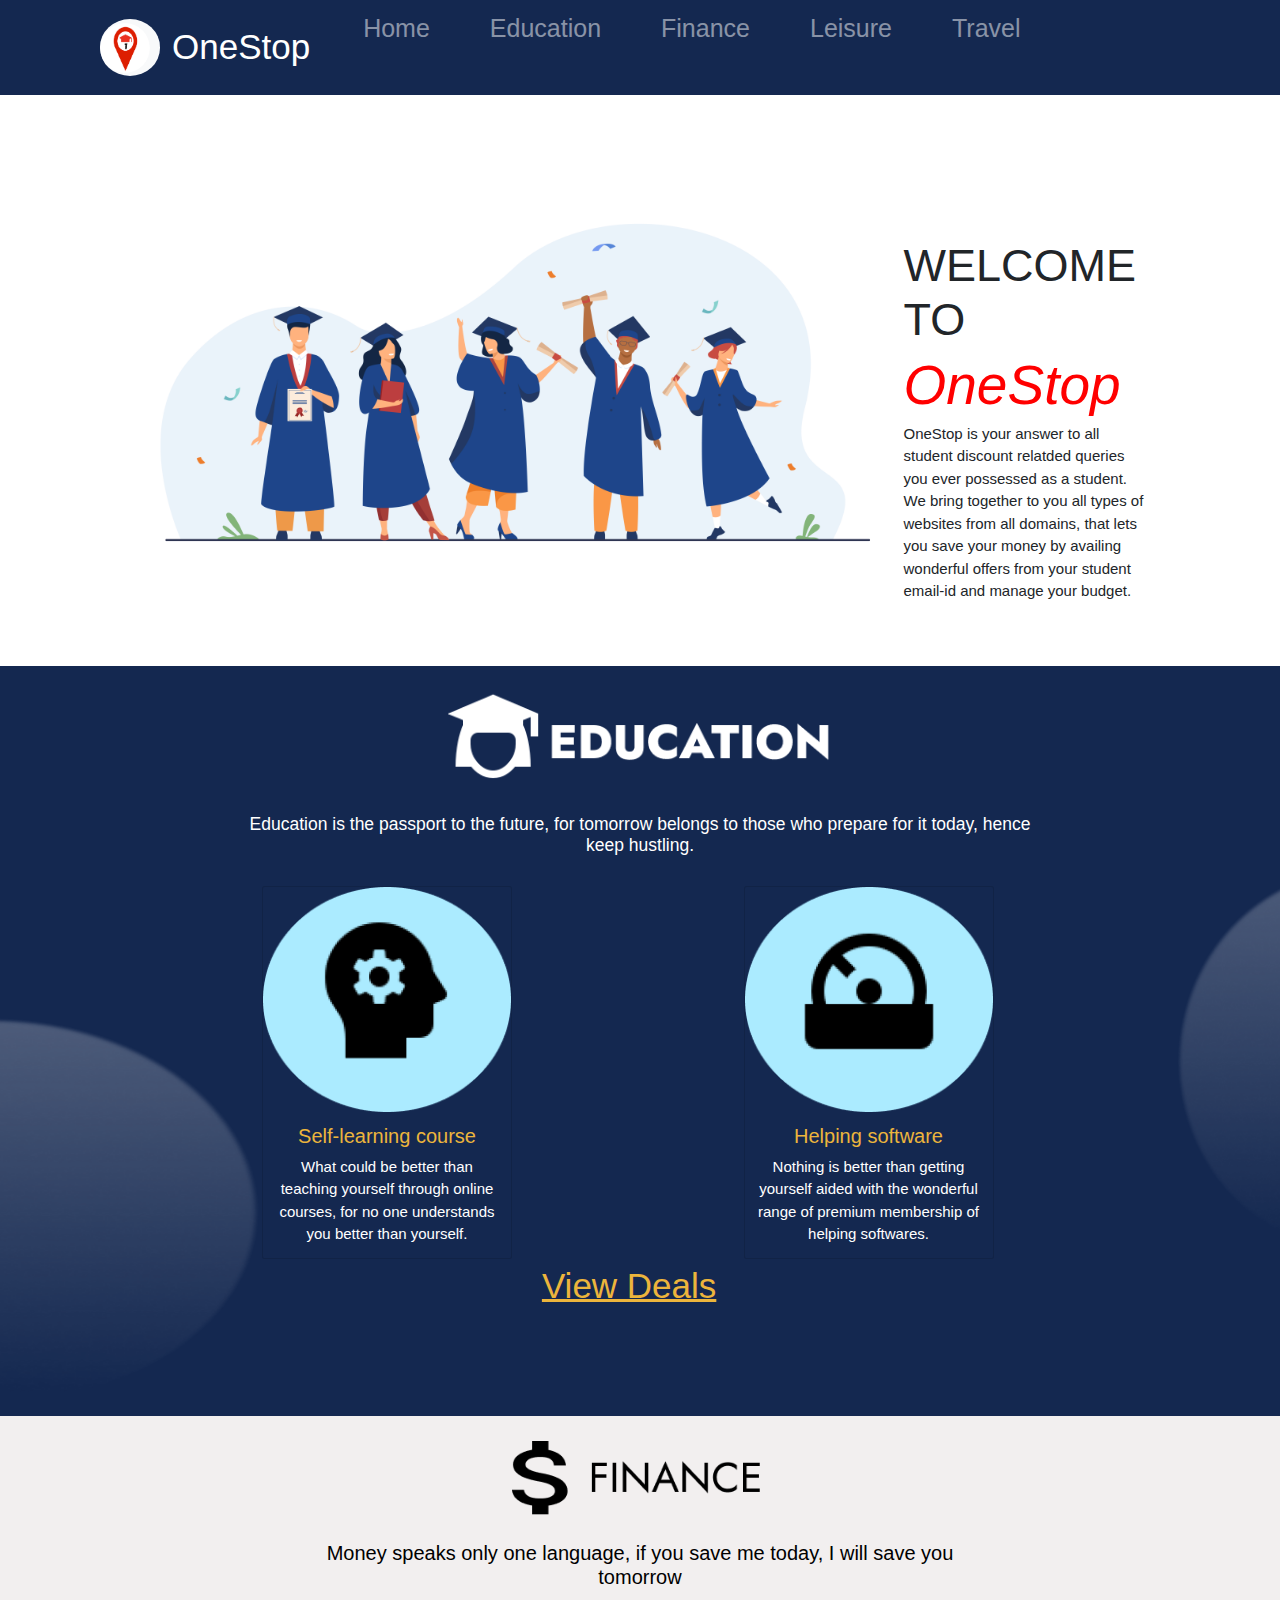
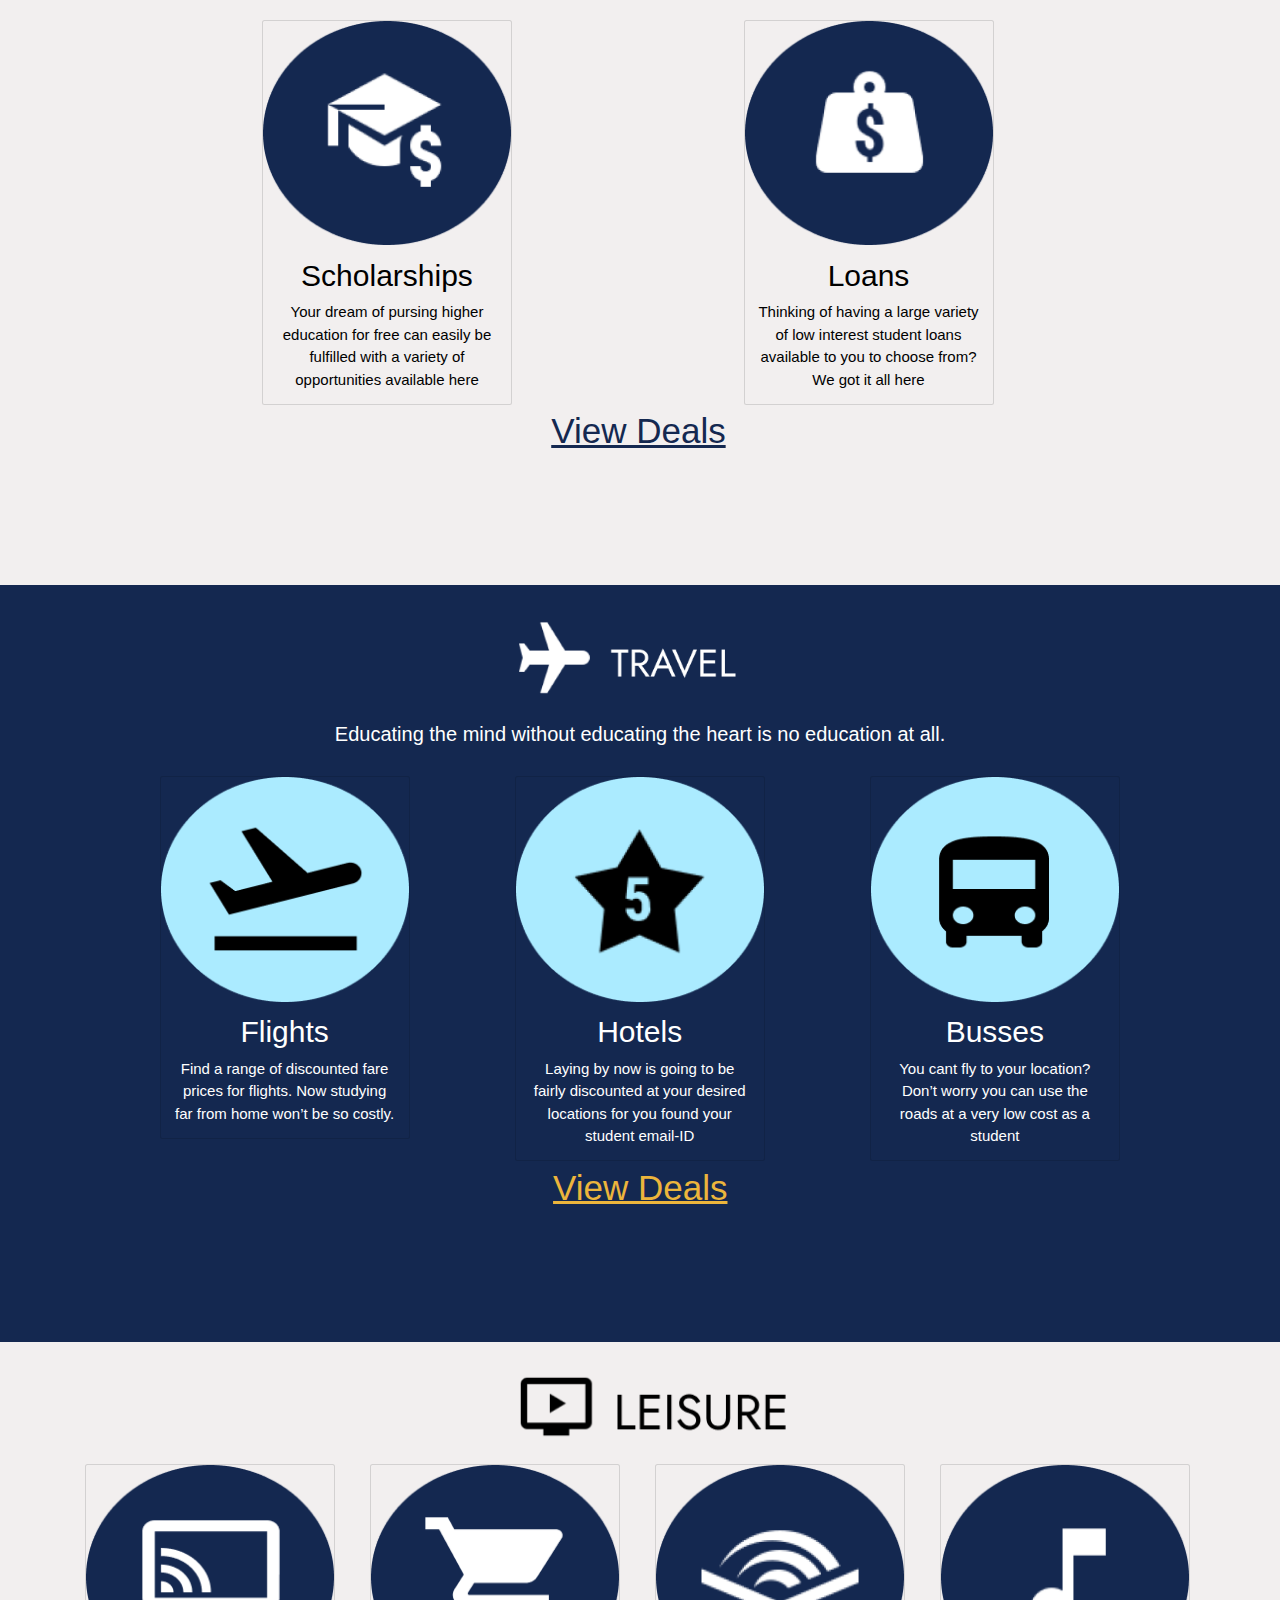
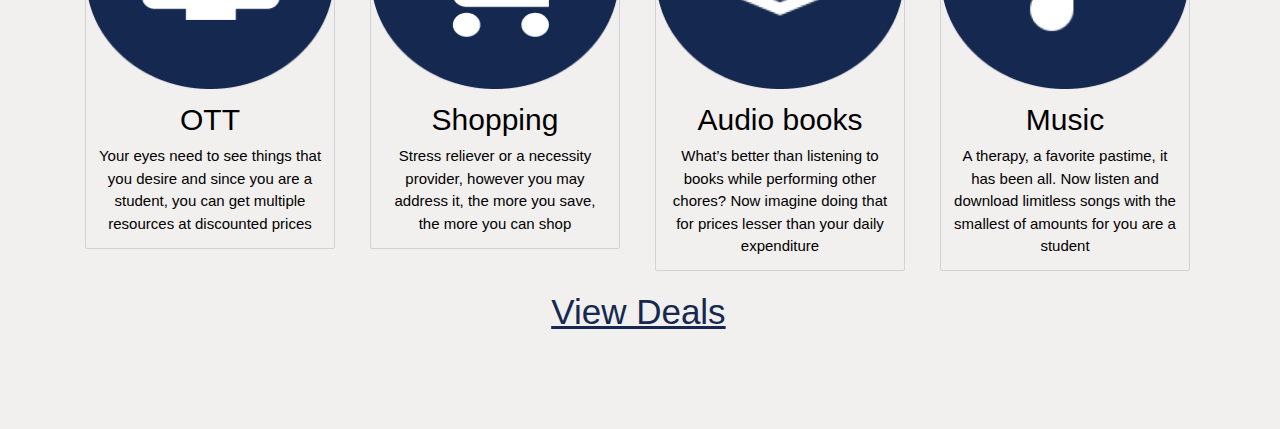
<file: index.html>
<!DOCTYPE html>
<html lang="en">
<head>
    <meta charset="UTF-8">
    <meta http-equiv="X-UA-Compatible" content="IE=edge">
    <meta name="viewport" content="width=device-width, initial-scale=1.0">
    <link rel="stylesheet" href="https://cdn.jsdelivr.net/npm/bootstrap@4.4.1/dist/css/bootstrap.min.css" integrity="sha384-Vkoo8x4CGsO3+Hhxv8T/Q5PaXtkKtu6ug5TOeNV6gBiFeWPGFN9MuhOf23Q9Ifjh" crossorigin="anonymous">
    <!--Linking css-->
    <link rel="stylesheet" href="style.css">
    <title>OneStop</title>
</head>
<body>
    <nav class="navbar navbar-expand-lg navbar-dark navbarclass">
        <nav class="navbar navbar-light bg-light navlogo1">
            <a class="navbar-brand" href="#">
              <img src="images/LOGO.png" class="navlogo">
            </a>
          </nav>
        <a class="navbar-brand text" href="#">OneStop</a>
        <button class="navbar-toggler" type="button" data-toggle="collapse" data-target="#navbarSupportedContent" aria-controls="navbarSupportedContent" aria-expanded="false" aria-label="Toggle navigation">
          <span class="navbar-toggler-icon"></span>
        </button>
      
        <div class="collapse navbar-collapse" id="navbarSupportedContent">
          <ul class="navbar-nav mr-auto">
            <li class="nav-item abc">
              <a class="nav-link" href="#">Home</a>
          </li>
            <li class="nav-item abc">
              <a class="nav-link" href="edu.html">Education</a>
            </li>
            <li class="nav-item abc">
                <a class="nav-link" href="finance.html">Finance</a>
            </li>
            <li class="nav-item abc">
                <a class="nav-link" href="lmain.html">Leisure</a>
            </li>
            <li class="nav-item abc">
                <a class="nav-link " href="#">Travel</a>
            </li>
            <li class="nav-items logintext">
                <a class="nav-link color-me" href="loginsignup.html">LogIn/Sign Up</a>
            </li>
          </ul>
        </div>
      </nav>
      <div class="firstpg container-fluid">
        <div class="row">
          <div class="col-md-9 imgdiv">
            <img src="images/homepagebg.jpg" class="bgimg">
          </div>
          <div class="col-md-3 container divtext">
            <h1 class="h1text">WELCOME TO</h1>
            <h1 class="appname"><em>OneStop</em></h1>
            <p class="text1">OneStop is your answer to all student discount relatded queries you ever possessed as a student. We bring together to you all types of websites from all domains, that lets you save your money by availing wonderful offers from your student email-id and manage your budget.</p>
          </div>
        </div>
        
      </div>
      <section class="sp">
        <div class="secondpg">
          <img src="images/EDU.png" class="heading1">
          <h3 class="text2">Education is the passport to the future, for tomorrow belongs to those who prepare for it today, hence keep hustling.</h3>
          <img src="images/Ellipse7.png" class="bgimg2">
          <img src="images/Ellipse6.png" class="bgimg3">
          <div class="container boxtest">

            <div class="row">
              <div class="col-lg-6 abc1">
                <div class="card test" style="width: 25rem;">
                  <img src="images/img1.png" class="img1">
                  <div class="card-body">
                    <h5 class="card-title test2">Self-learning course</h5>
                    <p class="card-text test3">What could be better than teaching yourself through online courses, for no one understands you better than yourself.</p>
                  </div>
                </div>
              </div>
      
              <div class="col-lg-6 abc2">
                <div class="card test" style="width: 25rem;">
                  <img src="images/img2.png" class="img2">
                  <div class="card-body">
                    <h5 class="card-title test2">Helping software</h5>
                    <p class="card-text test3">Nothing is better than getting yourself aided with the wonderful range of premium membership of helping softwares.</p>
                  </div>
                </div>
              </div>
            </div>
            <a href="edu.html" class="edulink"><u>View Deals</u></a>
          </div>
        </div>
      </section>
      <section class="thirdp">
        <div class="thirdpage">
          <img src="images/financee (1).png" class="heading2">
          <h3 class="textp3">Money speaks only one language, if you save me today, I will save you tomorrow</h3>
          <div class="container boxtest">
            <!-- <img src="i1.png" class="i1">
            <img src="i2.png" class="i2">
            <img src="i3.png" class="i3"> -->
            <div class="row">
              <div class="col-lg-6 abc3">
                <div class="card test3q" style="width: 25rem;">
                  <img src="images/scholar.png">
                  <div class="card-body">
                    <h5 class="card-title test3a">Scholarships</h5>
                    <p class="card-text test3b">Your dream of pursing higher education for free can easily be fulfilled with a variety of opportunities available here</p>
                  </div>
                </div>
              </div>
      
              <div class="col-lg-6 abc4">
                <div class="card test3q" style="width: 25rem;">
                  <img src="images/loan.png">
                  <div class="card-body">
                    <h5 class="card-title test3a">Loans</h5>
                    <p class="card-text test3b">Thinking of having a large variety of low interest student loans available to you to choose from? We got it all here</p>
                  </div>
                </div>
              </div>
            </div>
            <a href="finance.html" class="finlink"><u>View Deals</u></a>
          </div>
        </div>
      </section>
      <section class="fourthp"></section>
      <div class="fourthpage">
        <img src="images/travel icon.png" class="heading2">
        <h3 class="textp4">Educating the mind without educating the heart is no education at all.</h3>
        <div class="container boxtest4">
          <!-- <img src="i1.png" class="i1">
          <img src="i2.png" class="i2">
          <img src="i3.png" class="i3"> -->
          <div class="row">
            <div class="col-lg-4 abc5">
              <div class="card test4q" style="width: 25rem;">
                <img src="images/aero.png">
                <div class="card-body">
                  <h5 class="card-title test4a">Flights</h5>
                  <p class="card-text test4b">Find a range of discounted fare prices for flights. Now studying far from home won’t be so costly.</p>
                </div>
              </div>
            </div>
            <div class="col-lg-4 abc6">
              <div class="card test4q" style="width: 25rem;">
                <img src="images/hotel icon.png">
                <div class="card-body">
                  <h5 class="card-title test4a">Hotels</h5>
                  <p class="card-text test4b">Laying by now is going to be fairly discounted at your desired locations for you found your student email-ID</p>
                </div>
              </div>
            </div>
            <div class="col-lg-4 abc6">
              <div class="card test4q" style="width: 25rem;">
                <img src="images/buss.png">
                <div class="card-body">
                  <h5 class="card-title test4a">Busses</h5>
                  <p class="card-text test4b">You cant fly to your location? Don’t worry you can use the roads at a very low cost as a student</p>
                </div>
              </div>
            </div>
          </div>
          <a href="" class="travlink"><u>View Deals</u></a>
        </div>
      </div>
    </section>
    <section class="fifthp">
      <div class="fifthpage">
        <img src="images/leisure icon.png" class="heading5">
        <h3 class="textp3"></h3>
        <div class="container boxtest5">
          <!-- <img src="i1.png" class="i1">
          <img src="i2.png" class="i2">
          <img src="i3.png" class="i3"> -->
          <div class="row">
            <div class="col-lg-3 col-md-6 abc8">
              <div class="card test3q" style="width: 25rem;">
                <img src="images/l1.png">
                <div class="card-body">
                  <h5 class="card-title test3a">OTT</h5>
                  <p class="card-text test3b">Your eyes need to see things that you desire and since you are a student, you can get multiple resources at discounted prices</p>
                </div>
              </div>
            </div>
    
            <div class="col-lg-3 col-md-6 abc8">
              <div class="card test3q" style="width: 25rem;">
                <img src="images/l2.png">
                <div class="card-body">
                  <h5 class="card-title test3a">Shopping</h5>
                  <p class="card-text test3b">Stress reliever or a necessity provider, however you may address it, the more you save, the more you can shop</p>
                </div>
              </div>
            </div>
            <div class="col-lg-3 col-md-6 abc8">
              <div class="card test3q" style="width: 25rem;">
                <img src="images/l3.png">
                <div class="card-body">
                  <h5 class="card-title test3a">Audio books</h5>
                  <p class="card-text test3b">What’s better than listening to books while performing other chores?  Now imagine doing that for prices lesser than your daily expenditure</p>
                </div>
              </div>
            </div>
            <div class="col-lg-3 col-md-6 abc8">
              <div class="card test3q" style="width: 25rem;">
                <img src="images/l4.png">
                <div class="card-body">
                  <h5 class="card-title test3a">Music</h5>
                  <p class="card-text test3b">A therapy, a favorite pastime, it has been all. Now listen and download limitless songs with the smallest of amounts for you are a student</p>
                </div>
              </div>
            </div>
          </div>
          <br>
          <a href="lmain.html" class="entlink"><u>View Deals</u></a>
          <br><br><br><br><br><br><br>
          
        </div>
      </div>
    </section>  
</body>
</html>
</file>
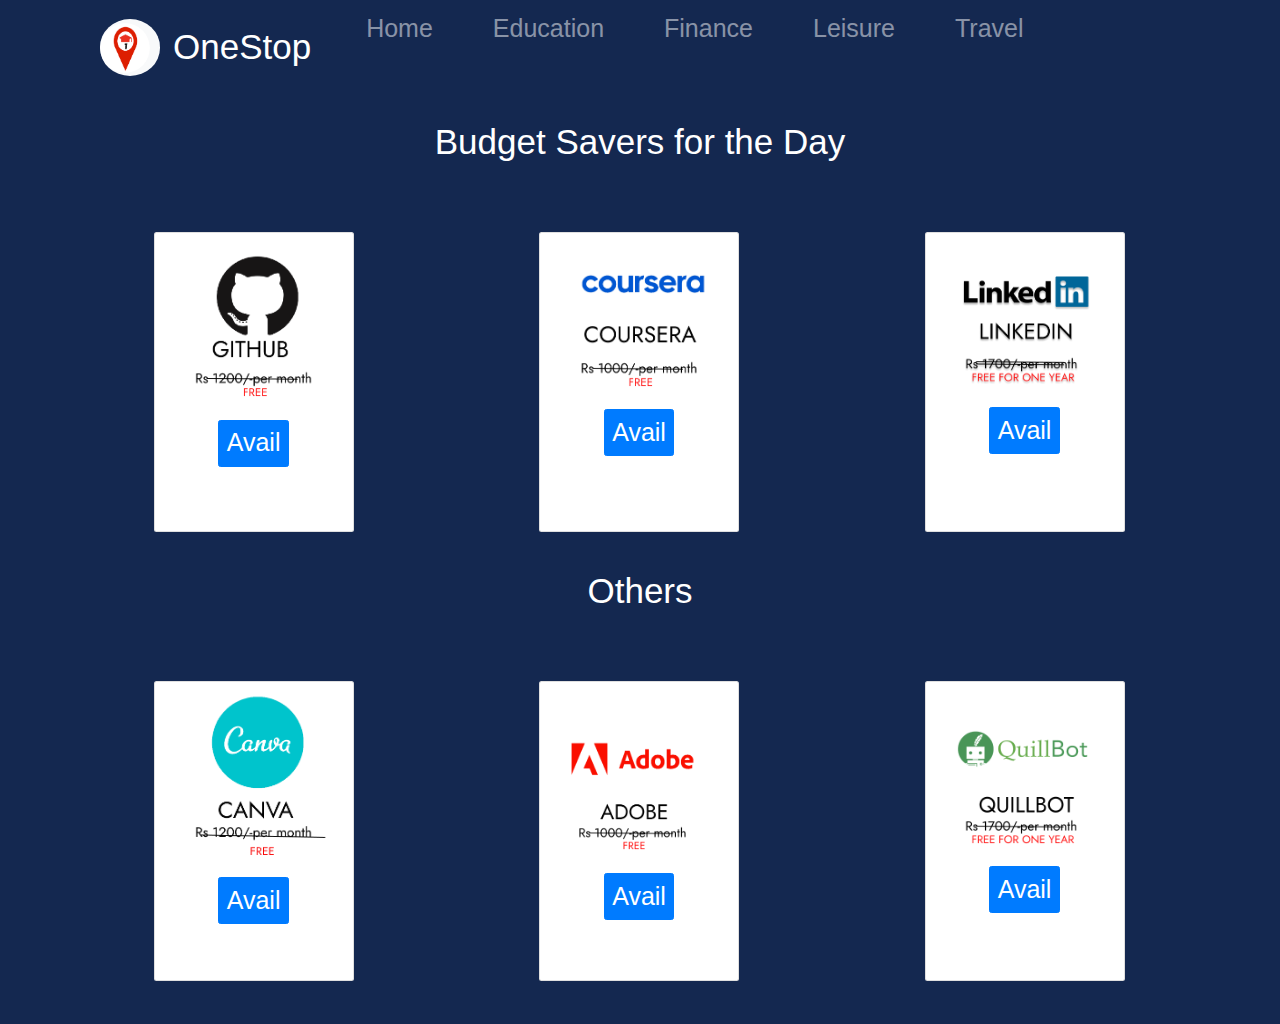
<file: edu.html>
<!DOCTYPE html>
<html lang="en">
<head>
    <meta charset="UTF-8">
    <meta http-equiv="X-UA-Compatible" content="IE=edge">
    <meta name="viewport" content="width=device-width, initial-scale=1.0">
    <title>OneStop</title>
    <link rel="stylesheet" href="https://cdn.jsdelivr.net/npm/bootstrap@4.4.1/dist/css/bootstrap.min.css" integrity="sha384-Vkoo8x4CGsO3+Hhxv8T/Q5PaXtkKtu6ug5TOeNV6gBiFeWPGFN9MuhOf23Q9Ifjh" crossorigin="anonymous">
    <!--Linking css-->
    <link rel="stylesheet" href="style2.css">
</head>
<body>
    <nav class="navbar navbar-expand-lg navbar-dark navbarclass">
        <nav class="navbar navbar-light bg-light navlogo1">
            <a class="navbar-brand" href="#">
              <img src="images/LOGO.png" class="navlogo">
            </a>
          </nav>
        <a class="navbar-brand text" href="#">OneStop</a>
        <button class="navbar-toggler" type="button" data-toggle="collapse" data-target="#navbarSupportedContent" aria-controls="navbarSupportedContent" aria-expanded="false" aria-label="Toggle navigation">
          <span class="navbar-toggler-icon"></span>
        </button>
      
        <div class="collapse navbar-collapse" id="navbarSupportedContent">
          <ul class="navbar-nav mr-auto">
            <li class="nav-item abc">
                <a class="nav-link" href="index.html">Home</a>
              </li>
            <li class="nav-item abc">
              <a class="nav-link" href="edu.html">Education</a>
            </li>
            <li class="nav-item abc">
                <a class="nav-link" href="finance.html">Finance</a>
            </li>
            <li class="nav-item abc">
                <a class="nav-link" href="lmain.html">Leisure</a>
            </li>
            <li class="nav-item abc">
                <a class="nav-link " href="#">Travel</a>
            </li>
            <li class="nav-items logintext">
                <a class="nav-link color-me" href="loginsignup.html">LogIn/Sign Up</a>
            </li>
          </ul>
        </div>
      </nav>
      <div class="edupg">
        <h1 class="texth1">Budget Savers for the Day</h1>
        <div class="row xyz">
            <div class="col-lg-4">
                <div class="card" style="width: 20rem;height: 30rem;">
                    <img class="card-img-top ab" src="images/github.png" alt="Card image cap">
                    <div class="card-body">
                        <a href="https://education.github.com/pack" class="btn btn-primary btncl">Avail</a>
                    </div>
                  </div>
            </div>
            <div class="col-lg-4">
                <div class="card" style="width: 20rem;height: 30rem;">
                    <img class="card-img-top ab" src="images/COURSERA.png" alt="Card image cap">
                    <div class="card-body">
                        <a href="https://www.coursera.org/campus/basic/" class="btn btn-primary btncl">Avail</a>
                    </div>
                  </div>
            </div>
            <div class="col-lg-4">
                <div class="card" style="width: 20rem;height: 30rem;">
                    <img class="card-img-top ab c" src="images/LINKEDIN ICON.png" alt="Card image cap">
                    <div class="card-body">
                        <a href="https://www.linkedin.com/learning/" class="btn btn-primary btncl">Avail</a>
                    </div>
                  </div>
            </div>
        </div>
        <h1 class="texth1">Others</h1>
        <div class="row xyz">
            <div class="col-lg-4">
                <div class="card" style="width: 20rem;height: 30rem;">
                    <img class="card-img-top ab" src="images/CANVA.png" alt="Card image cap">
                    <div class="card-body">
                        <a href="https://www.canva.com/pro/" class="btn btn-primary btncl">Avail</a>
                    </div>
                  </div>
            </div>
            <div class="col-lg-4">
                <div class="card" style="width: 20rem;height: 30rem;">
                    <img class="card-img-top ab c" src="images/ADOBER.png" alt="Card image cap">
                    <div class="card-body">
                        <a href="https://www.adobe.com/in/creativecloud/buy/students.html" class="btn btn-primary btncl">Avail</a>
                    </div>
                  </div>
            </div>
            <div class="col-lg-4">
                <div class="card" style="width: 20rem;height: 30rem;">
                    <img class="card-img-top ab c d" src="images/QUILLBOT.png" alt="Card image cap">
                    <div class="card-body">
                        <a href="https://quillbot.com/premium" class="btn btn-primary btncl">Avail</a>
                    </div>
                  </div>
            </div>
        </div>
        <br>
        <br>
      </div>
</body>
</html>
</file>
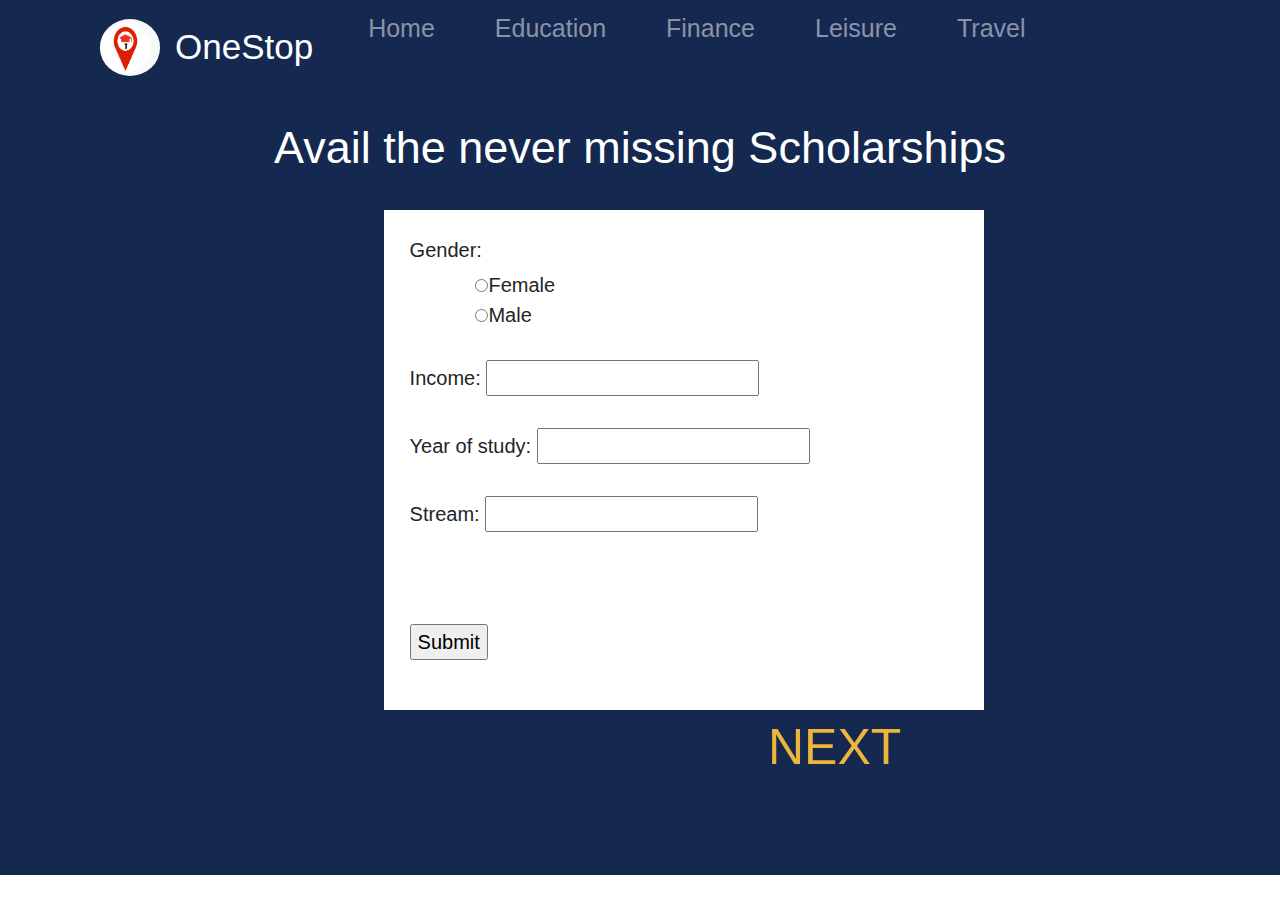
<file: finance.html>
<!DOCTYPE html>
<html lang="en">
<head>
    <meta charset="UTF-8">
    <meta http-equiv="X-UA-Compatible" content="IE=edge">
    <meta name="viewport" content="width=device-width, initial-scale=1.0">
    <link rel="stylesheet" href="https://cdn.jsdelivr.net/npm/bootstrap@4.4.1/dist/css/bootstrap.min.css" integrity="sha384-Vkoo8x4CGsO3+Hhxv8T/Q5PaXtkKtu6ug5TOeNV6gBiFeWPGFN9MuhOf23Q9Ifjh" crossorigin="anonymous">
    <!--Linking css-->
    <link rel="stylesheet" href="style3.css">
    <title>Document</title>
</head>
<body>
    <nav class="navbar navbar-expand-lg navbar-dark navbarclass">
        <nav class="navbar navbar-light bg-light navlogo1">
            <a class="navbar-brand" href="#">
              <img src="images/LOGO.png" class="navlogo">
            </a>
          </nav>
        <a class="navbar-brand text" href="#">OneStop</a>
        <button class="navbar-toggler" type="button" data-toggle="collapse" data-target="#navbarSupportedContent" aria-controls="navbarSupportedContent" aria-expanded="false" aria-label="Toggle navigation">
          <span class="navbar-toggler-icon"></span>
        </button>
      
        <div class="collapse navbar-collapse" id="navbarSupportedContent">
          <ul class="navbar-nav mr-auto">
            <li class="nav-item abc">
                <a class="nav-link" href="index.html">Home</a>
              </li>
            <li class="nav-item abc">
              <a class="nav-link" href="edu.html">Education</a>
            </li>
            <li class="nav-item abc">
                <a class="nav-link" href="finance.html">Finance</a>
            </li>
            <li class="nav-item abc">
                <a class="nav-link" href="lmain.html">Leisure</a>
            </li>
            <li class="nav-item abc">
                <a class="nav-link " href="#">Travel</a>
            </li>
            <li class="nav-items logintext">
                <a class="nav-link color-me" href="loginsignup.html">LogIn/Sign Up</a>
            </li>
          </ul>
        </div>
      </nav>
      <div class="pg">
        <h1 class="texta">Avail the never missing Scholarships</h1>
        <br>
        <br>
        <div class="whitebox">
            <form method="get"  style="background-color:white;height:500px;width:600px;margin-left: 30%;padding: 2%;font-size:2rem; ">
                <label>Gender:</label><br>
                <input type="radio" name="read" value="female" class="f1">Female<br>
                <input type="radio" name="read" value="male" class="f1">Male<br><br>
                <label>Income:</label>
                <input type="inbox" name="income"><br><br>
                <label >Year of study:</label>
                <input type="inbox" name="year"><br><br>
                <label >Stream:</label>
                <input type="inbox" name="stream"><br><br>
                <br><br>
                <input type="submit">
            </form>
            <a href="finance2.html" class="next">NEXT</a>
            <br><br><br><br><br><br><br>

        </div>
        
      </div>
      
</body>
</html>
</file>
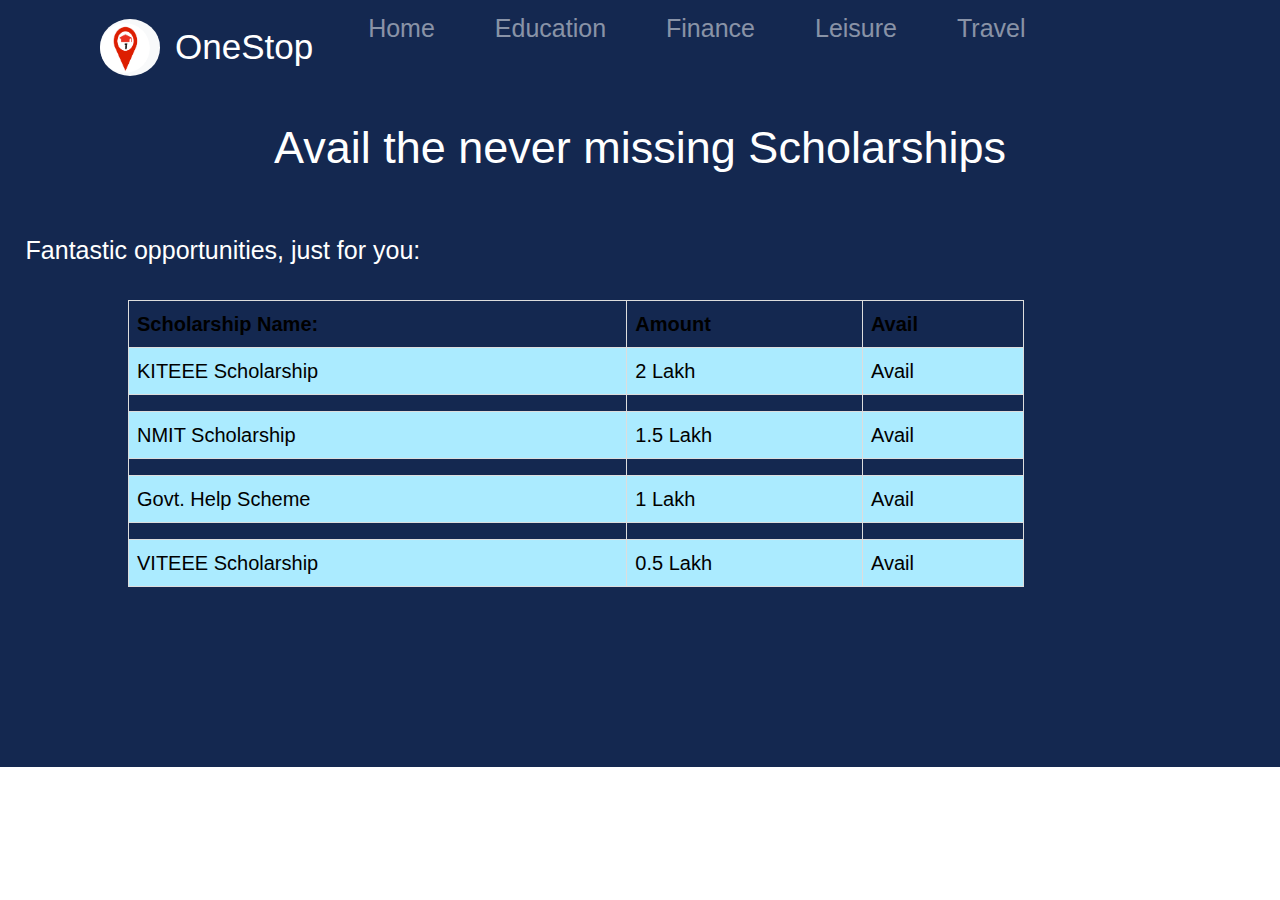
<file: finance2.html>
<!DOCTYPE html>
<html lang="en">
<head>
    <meta charset="UTF-8">
    <meta http-equiv="X-UA-Compatible" content="IE=edge">
    <meta name="viewport" content="width=device-width, initial-scale=1.0">
    <title>OneStop</title>
    <link rel="stylesheet" href="https://cdn.jsdelivr.net/npm/bootstrap@4.4.1/dist/css/bootstrap.min.css" integrity="sha384-Vkoo8x4CGsO3+Hhxv8T/Q5PaXtkKtu6ug5TOeNV6gBiFeWPGFN9MuhOf23Q9Ifjh" crossorigin="anonymous">
    <!--Linking css-->
    <link rel="stylesheet" href="style4.css">
</head>
<body>
    <nav class="navbar navbar-expand-lg navbar-dark navbarclass">
        <nav class="navbar navbar-light bg-light navlogo1">
            <a class="navbar-brand" href="#">
              <img src="images/LOGO.png" class="navlogo">
            </a>
          </nav>
        <a class="navbar-brand text" href="#">OneStop</a>
        <button class="navbar-toggler" type="button" data-toggle="collapse" data-target="#navbarSupportedContent" aria-controls="navbarSupportedContent" aria-expanded="false" aria-label="Toggle navigation">
          <span class="navbar-toggler-icon"></span>
        </button>
      
        <div class="collapse navbar-collapse" id="navbarSupportedContent">
          <ul class="navbar-nav mr-auto">
            <li class="nav-item abc">
                <a class="nav-link" href="index.html">Home</a>
              </li>
            <li class="nav-item abc">
              <a class="nav-link" href="edu.html">Education</a>
            </li>
            <li class="nav-item abc">
                <a class="nav-link" href="finance.html">Finance</a>
            </li>
            <li class="nav-item abc">
                <a class="nav-link" href="lmain.html">Leisure</a>
            </li>
            <li class="nav-item abc">
                <a class="nav-link " href="#">Travel</a>
            </li>
            <li class="nav-items logintext">
                <a class="nav-link color-me" href="loginsignup.html">LogIn/Sign Up</a>
            </li>
          </ul>
        </div>
      </nav>
      <div class="pg">
        <h1 class="texta">Avail the never missing Scholarships</h1>
        <br>
        <br>
        <h1 class="textb">Fantastic opportunities, just for you:</h1>
        <br>
        <br>
        <div class="bar">
            <table>
                <tr>
                  <th>Scholarship Name:</th>
                  <th>Amount</th>
                  <th>Avail</th>
                </tr>
                <tr>
                  <td>KITEEE Scholarship</td>
                  <td>2 Lakh</td>
                  <td>Avail</td>
                </tr>
                <tr>
                    <td></td>
                  <td></td>
                  <td></td>
                </tr>
                <tr>
                    <td>NMIT Scholarship</td>
                    <td>1.5 Lakh</td>
                    <td>Avail</td>
                </tr>
                <tr>
                    <td></td>
                  <td></td>
                  <td></td>
                </tr>
                <tr>
                    <td>Govt. Help Scheme</td>
                    <td>1 Lakh</td>
                    <td>Avail</td>
                </tr>
                <tr>
                    <td></td>
                  <td></td>
                  <td></td>
                </tr>
                <tr>
                    <td>VITEEE Scholarship</td>
                    <td>0.5 Lakh</td>
                    <td>Avail</td>
                </tr>
              </table>
        </div>
        <br>
        <br><br><br>
        <br><br><br>
        <br><br>
        <br>
        <br><br>
      </div>
</body>
</html>
</file>
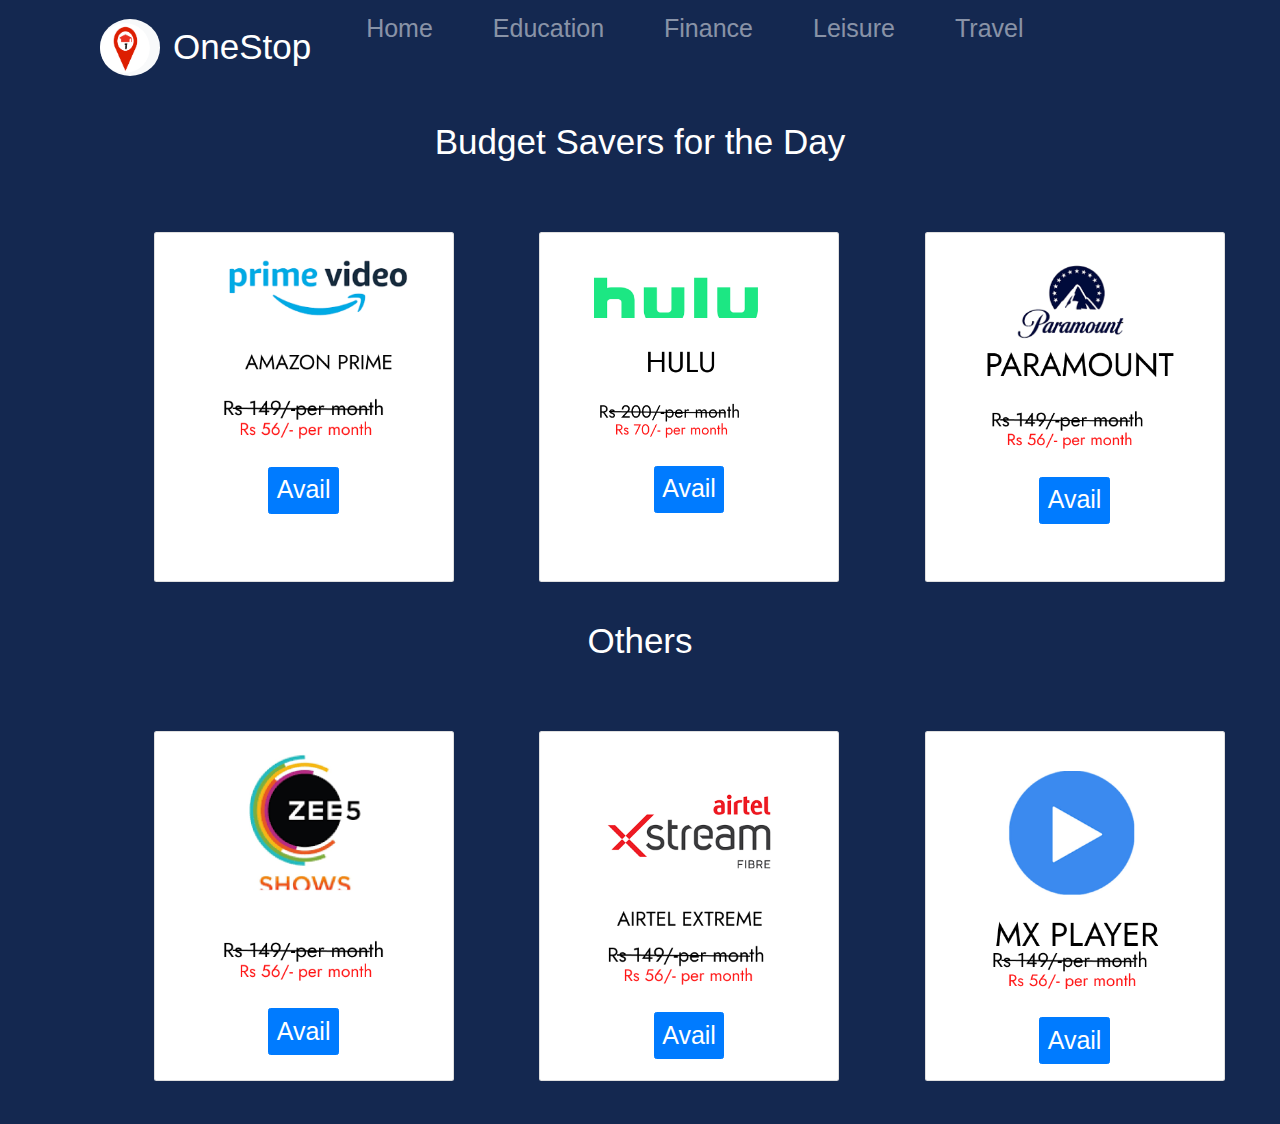
<file: l1.html>
<!DOCTYPE html>
<html lang="en">
<head>
    <meta charset="UTF-8">
    <meta http-equiv="X-UA-Compatible" content="IE=edge">
    <meta name="viewport" content="width=device-width, initial-scale=1.0">
    <title>OneStop</title>
    <link rel="stylesheet" href="https://cdn.jsdelivr.net/npm/bootstrap@4.4.1/dist/css/bootstrap.min.css" integrity="sha384-Vkoo8x4CGsO3+Hhxv8T/Q5PaXtkKtu6ug5TOeNV6gBiFeWPGFN9MuhOf23Q9Ifjh" crossorigin="anonymous">
    <!--Linking css-->
    <link rel="stylesheet" href="style5.css">
</head>
<body>
    <nav class="navbar navbar-expand-lg navbar-dark navbarclass">
        <nav class="navbar navbar-light bg-light navlogo1">
            <a class="navbar-brand" href="#">
              <img src="images/LOGO.png" class="navlogo">
            </a>
          </nav>
        <a class="navbar-brand text" href="#">OneStop</a>
        <button class="navbar-toggler" type="button" data-toggle="collapse" data-target="#navbarSupportedContent" aria-controls="navbarSupportedContent" aria-expanded="false" aria-label="Toggle navigation">
          <span class="navbar-toggler-icon"></span>
        </button>
      
        <div class="collapse navbar-collapse" id="navbarSupportedContent">
          <ul class="navbar-nav mr-auto">
            <li class="nav-item abc">
                <a class="nav-link" href="index.html">Home</a>
              </li>
            <li class="nav-item abc">
              <a class="nav-link" href="edu.html">Education</a>
            </li>
            <li class="nav-item abc">
                <a class="nav-link" href="finance.html">Finance</a>
            </li>
            <li class="nav-item abc">
                <a class="nav-link" href="lmain.html">Leisure</a>
            </li>
            <li class="nav-item abc">
                <a class="nav-link " href="#">Travel</a>
            </li>
            <li class="nav-items logintext">
                <a class="nav-link color-me" href="loginsignup.html">LogIn/Sign Up</a>
            </li>
          </ul>
        </div>
      </nav>
      <div class="edupg">
        <h1 class="texth1">Budget Savers for the Day</h1>
        <div class="row xyz">
            <div class="col-lg-4">
                <div class="card" style="width: 30rem;height: 35rem;">
                    <img class="card-img-top ab" src="images/PRIME VIDEO.png" alt="Card image cap">
                    <div class="card-body">
                        <a href="https://www.amazon.com/Amazon-Student/b?ie=UTF8&node=668781011" class="btn btn-primary btncl">Avail</a>
                    </div>
                  </div>
            </div>
            <div class="col-lg-4">
                <div class="card" style="width: 30rem;height: 35rem;">
                    <img class="card-img-top ab" src="images/HULU.png" alt="Card image cap" style="padding-top:15%;">
                    <div class="card-body">
                        <a href="https://help.hulu.com/s/article/student-discount" class="btn btn-primary btncl">Avail</a>
                    </div>
                  </div>
            </div>
            <div class="col-lg-4">
                <div class="card" style="width: 30rem;height: 35rem;">
                    <img class="card-img-top ab c" src="images/PARAMOUNT.png" alt="Card image cap" style="padding-top:10%;">
                    <div class="card-body">
                        <a href="https://help.paramountplus.com/s/article/PD-What-s-the-student-discount-for-paramount" class="btn btn-primary btncl">Avail</a>
                    </div>
                  </div>
            </div>
        </div>
        <h1 class="texth1">Others</h1>
        <div class="row xyz">
            <div class="col-lg-4">
                <div class="card" style="width: 30rem;height: 35rem;">
                    <img class="card-img-top ab" src="images/ZEE5.png" alt="Card image cap">
                    <div class="card-body">
                        <a href="https://www.zee5.com/student" class="btn btn-primary btncl">Avail</a>
                    </div>
                  </div>
            </div>
            <div class="col-lg-4">
                <div class="card" style="width: 30rem;height: 35rem;">
                    <img class="card-img-top ab c" src="images/AIRTEL EXTREME.png" alt="Card image cap" style="padding-top:15%;">
                    <div class="card-body">
                        <a href="https://www.airtelxstream.in/" class="btn btn-primary btncl">Avail</a>
                    </div>
                  </div>
            </div>
            <div class="col-lg-4">
                <div class="card" style="width: 30rem;height: 35rem;">
                    <img class="card-img-top ab c d" src="images/MX PLAYER.png" alt="Card image cap" style="padding-top:13%;">
                    <div class="card-body">
                        <a href="https://www.grabon.in/mxplayer-coupons/" class="btn btn-primary btncl">Avail</a>
                    </div>
                  </div>
            </div>
        </div>
        <br>
        <br>
      </div>
</body>
</html>
</file>
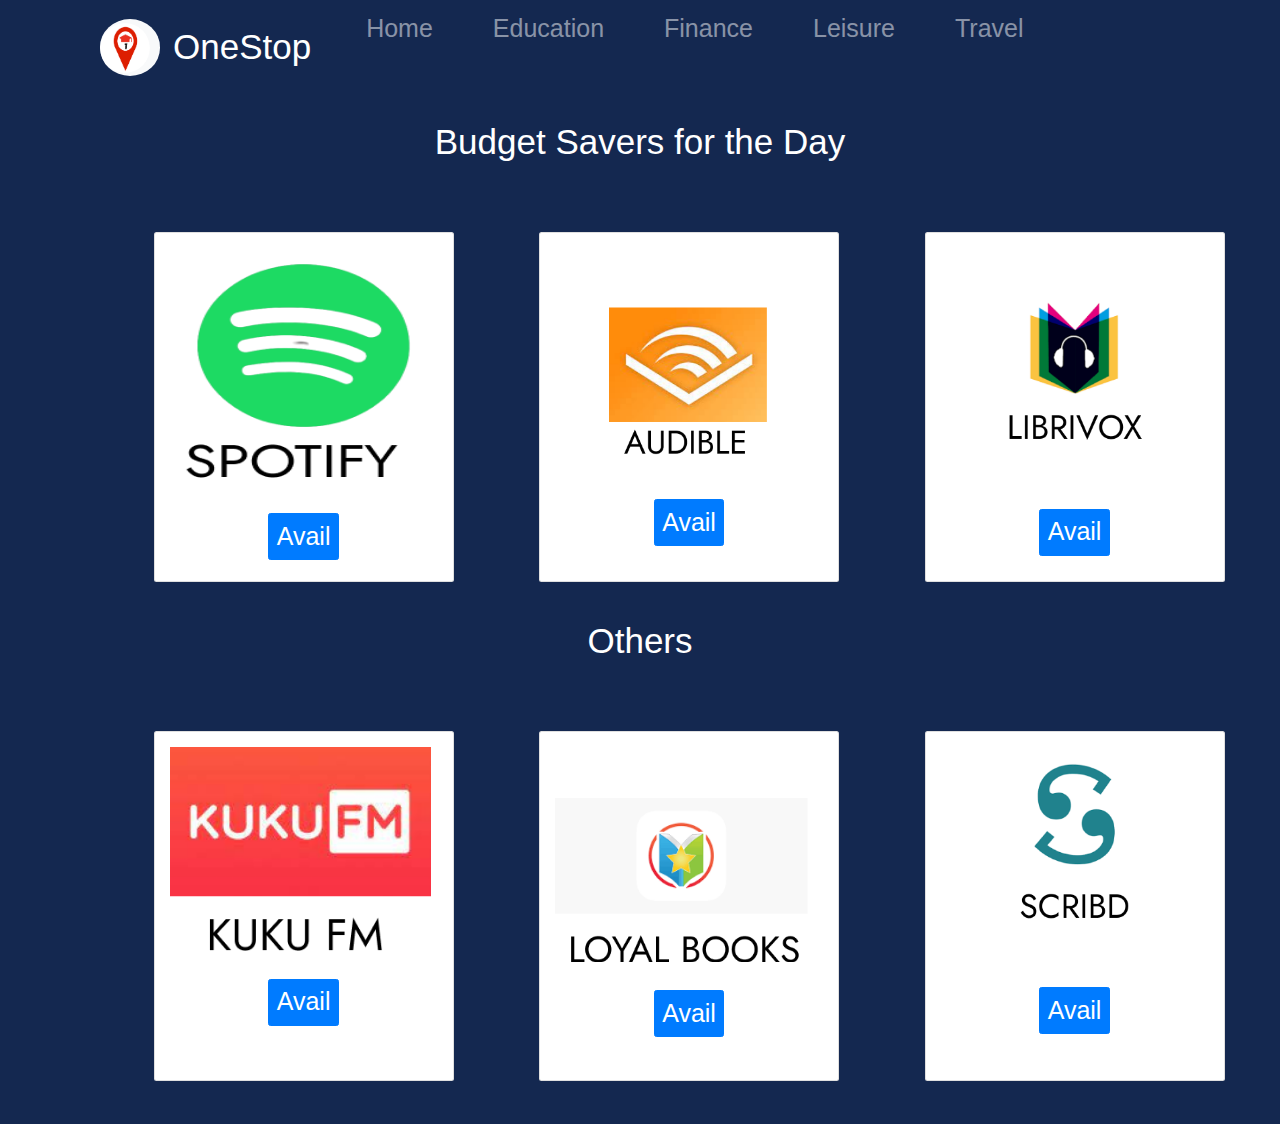
<file: l2.html>
<!DOCTYPE html>
<html lang="en">
<head>
    <meta charset="UTF-8">
    <meta http-equiv="X-UA-Compatible" content="IE=edge">
    <meta name="viewport" content="width=device-width, initial-scale=1.0">
    <title>OneStop</title>
    <link rel="stylesheet" href="https://cdn.jsdelivr.net/npm/bootstrap@4.4.1/dist/css/bootstrap.min.css" integrity="sha384-Vkoo8x4CGsO3+Hhxv8T/Q5PaXtkKtu6ug5TOeNV6gBiFeWPGFN9MuhOf23Q9Ifjh" crossorigin="anonymous">
    <!--Linking css-->
    <link rel="stylesheet" href="style5.css">
</head>
<body>
    <nav class="navbar navbar-expand-lg navbar-dark navbarclass">
        <nav class="navbar navbar-light bg-light navlogo1">
            <a class="navbar-brand" href="#">
              <img src="images/LOGO.png" class="navlogo">
            </a>
          </nav>
        <a class="navbar-brand text" href="#">OneStop</a>
        <button class="navbar-toggler" type="button" data-toggle="collapse" data-target="#navbarSupportedContent" aria-controls="navbarSupportedContent" aria-expanded="false" aria-label="Toggle navigation">
          <span class="navbar-toggler-icon"></span>
        </button>
      
        <div class="collapse navbar-collapse" id="navbarSupportedContent">
          <ul class="navbar-nav mr-auto">
            <li class="nav-item abc">
                <a class="nav-link" href="index.html">Home</a>
              </li>
            <li class="nav-item abc">
              <a class="nav-link" href="edu.html">Education</a>
            </li>
            <li class="nav-item abc">
                <a class="nav-link" href="finance.html">Finance</a>
            </li>
            <li class="nav-item abc">
                <a class="nav-link" href="lmain.html">Leisure</a>
            </li>
            <li class="nav-item abc">
                <a class="nav-link " href="#">Travel</a>
            </li>
            <li class="nav-items logintext">
                <a class="nav-link color-me" href="loginsignup.html">LogIn/Sign Up</a>
            </li>
          </ul>
        </div>
      </nav>
      <div class="edupg">
        <h1 class="texth1">Budget Savers for the Day</h1>
        <div class="row xyz">
            <div class="col-lg-4">
                <div class="card" style="width: 30rem;height: 35rem;">
                    <img class="card-img-top ab" src="images/spotify.png" style="height: 77%;width:100%" alt="Card image cap">
                    <div class="card-body">
                        <a href="https://www.spotify.com/in-en/student/" class="btn btn-primary btncl">Avail</a>
                    </div>
                  </div>
            </div>
            <div class="col-lg-4">
                <div class="card" style="width: 30rem;height: 35rem;">
                    <img class="card-img-top ab" src="images/audible.png" style="width:100%; padding-left:23%;padding-top: 25%;" alt="Card image cap">
                    <div class="card-body">
                        <a href=z"https://www.audible.in/?ref=Adbl_ip_rdr_from_AU&source_code=AUDTM002080318002K&ipRedirectFrom=AU&ipRedirectOriginalURL=ep%2Fstudent-membership" class="btn btn-primary btncl">Avail</a>
                    </div>
                  </div>
            </div>
            <div class="col-lg-4">
                <div class="card" style="width: 30rem;height: 35rem;">
                    <img class="card-img-top ab c" src="images/librivox.png" alt="Card image cap">
                    <div class="card-body">
                        <a href="https://dealspotr.com/promo-codes/librivox.org/competitor-codes" class="btn btn-primary btncl">Avail</a>
                    </div>
                  </div>
            </div>
        </div>
        <h1 class="texth1">Others</h1>
        <div class="row xyz">
            <div class="col-lg-4">
                <div class="card" style="width: 30rem;height: 35rem;">
                    <img class="card-img-top ab" src="images/kuku fm.png" alt="Card image cap">
                    <div class="card-body">
                        <a href="https://www.dealdrop.com/kuku-fm" class="btn btn-primary btncl">Avail</a>
                    </div>
                  </div>
            </div>
            <div class="col-lg-4">
                <div class="card" style="width: 30rem;height: 35rem;">
                    <img class="card-img-top ab c" src="images/loyal books.png" alt="Card image cap">
                    <div class="card-body">
                        <a href="https://play.google.com/store/apps/details?id=com.twistidea.loyalbooksapp&hl=en&gl=US" class="btn btn-primary btncl">Avail</a>
                    </div>
                  </div>
            </div>
            <div class="col-lg-4">
                <div class="card" style="width: 30rem;height: 35rem;">
                    <img class="card-img-top ab c d" src="images/scribd.png" style="padding-top:9%" alt="Card image cap">
                    <div class="card-body">
                        <a href="https://www.scribd.com/interest/Students/docs" class="btn btn-primary btncl">Avail</a>
                    </div>
                  </div>
            </div>
        </div>
        <br>
        <br>
      </div>
</body>
</html>
</file>
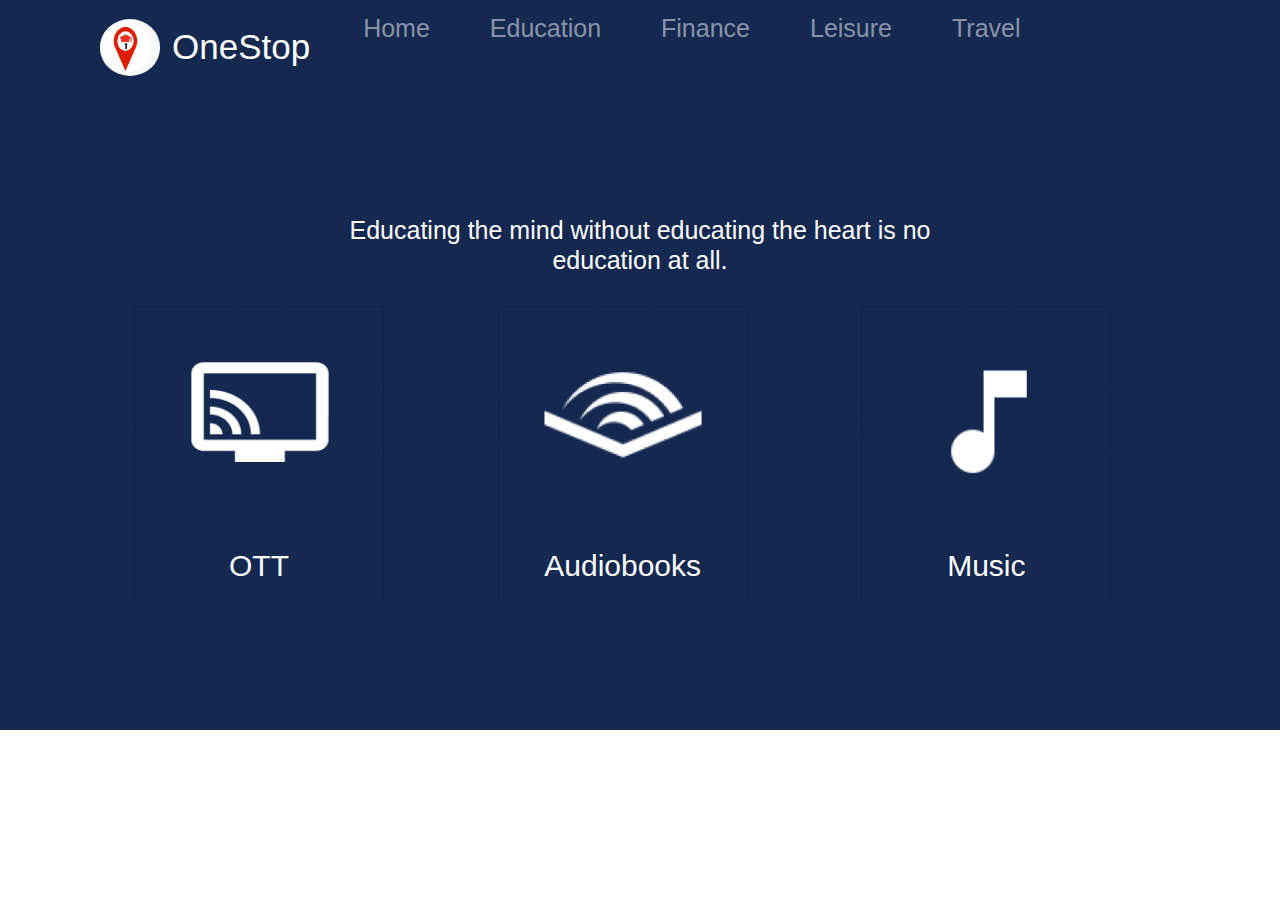
<file: lmain.html>
<!DOCTYPE html>
<html lang="en">
<head>
    <meta charset="UTF-8">
    <meta http-equiv="X-UA-Compatible" content="IE=edge">
    <meta name="viewport" content="width=device-width, initial-scale=1.0">
    <link rel="stylesheet" href="https://cdn.jsdelivr.net/npm/bootstrap@4.4.1/dist/css/bootstrap.min.css" integrity="sha384-Vkoo8x4CGsO3+Hhxv8T/Q5PaXtkKtu6ug5TOeNV6gBiFeWPGFN9MuhOf23Q9Ifjh" crossorigin="anonymous">
    <!--Linking css-->
    <link rel="stylesheet" href="style.css">
    <style>
        .card-body{
          text-align: center;
        }
    </style>
    <title>OneStop</title>
</head>
<body>
    <nav class="navbar navbar-expand-lg navbar-dark navbarclass">
        <nav class="navbar navbar-light bg-light navlogo1">
            <a class="navbar-brand" href="#">
              <img src="images/LOGO.png" class="navlogo">
            </a>
          </nav>
        <a class="navbar-brand text" href="#">OneStop</a>
        <button class="navbar-toggler" type="button" data-toggle="collapse" data-target="#navbarSupportedContent" aria-controls="navbarSupportedContent" aria-expanded="false" aria-label="Toggle navigation">
          <span class="navbar-toggler-icon"></span>
        </button>
      
        <div class="collapse navbar-collapse" id="navbarSupportedContent">
          <ul class="navbar-nav mr-auto">
            <li class="nav-item abc">
              <a class="nav-link" href="index.html">Home</a>
          </li>
            <li class="nav-item abc">
              <a class="nav-link" href="edu.html">Education</a>
            </li>
            <li class="nav-item abc">
                <a class="nav-link" href="finance.html">Finance</a>
            </li>
            <li class="nav-item abc">
                <a class="nav-link" href="lmain.html">Leisure</a>
            </li>
            <li class="nav-item abc">
                <a class="nav-link " href="#">Travel</a>
            </li>
            <li class="nav-items logintext">
                <a class="nav-link color-me" href="loginsignup.html">LogIn/Sign Up</a>
            </li>
          </ul>
        </div>
      </nav>
      <section class="fourthp">
      <div class="fourthpage">
        <br>
        <br>
        <br>
        <br><br><br><br><br>
        <h3 class="textp4" style="font-size:2.5rem;">Educating the mind without educating the heart is no education at all.</h3>
        <div class="container boxtest4" style="padding-left: 5%;">
          <div class="row">
            <div class="col-lg-4 abc5">
              <div class="card test4q" style="width: 25rem;">
                <img src="images/l1.png">
                <div class="card-body">
                  <a href="l1.html" class="card-title test4a">OTT</a>
                </div>
              </div>
            </div>
            <div class="col-lg-4 abc6">
              <div class="card test4q" style="width: 25rem;">
                <img src="images/l3.png">
                <div class="card-body">
                  <a href="l2.html" class="card-title test4a">Audiobooks</a>
                </div>
              </div>
            </div>
            <div class="col-lg-4 abc6">
                <div class="card test4q" style="width: 25rem;">
                  <img src="images/l4.png">
                  <div class="card-body">
                    <a href="l3.html" class="card-title test4a">Music</a>
                  </div>
                </div>
              </div>
            </div>
        </div>
      </div>
      <br><br><br><br><br>
    </section>
      </body>
</file>
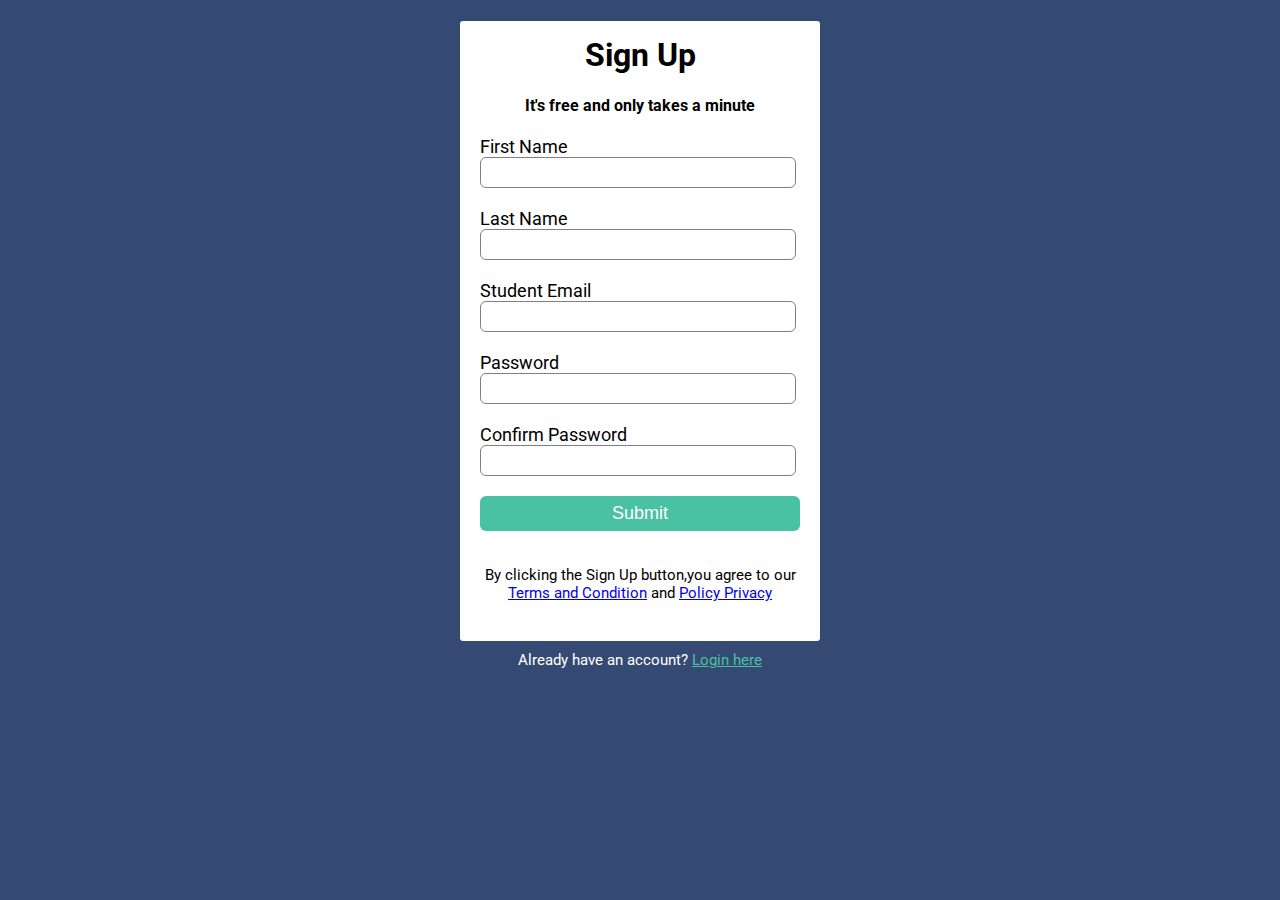
<file: loginsignup.html>
<!DOCTYPE html>
<html lang="en">
  <head>
    <title>Sign Up | By Code Info</title>
    <link rel="stylesheet" href="style6.css" />
    <link
      href="https://fonts.googleapis.com/css2?family=Roboto:wght@300&display=swap"
      rel="stylesheet"
    />
  </head>
  <body>
    <div class="signup-box">
      <h1>Sign Up</h1>
      <h4>It's free and only takes a minute</h4>
      <form>
        <label>First Name</label>
        <input type="text" placeholder="" />
        <label>Last Name</label>
        <input type="text" placeholder="" />
        <label>Student Email</label>
        <input type="email" placeholder="" />
        <label>Password</label>
        <input type="password" placeholder="" />
        <label>Confirm Password</label>
        <input type="password" placeholder="" />
        <input type="button" value="Submit" />
      </form>
      <p>
        By clicking the Sign Up button,you agree to our <br />
        <a href="#">Terms and Condition</a> and <a href="#">Policy Privacy</a>
      </p>
    </div>
    <p class="para-2">
      Already have an account? <a href="login.html">Login here</a>
    </p>
  </body>
</html>
</file>
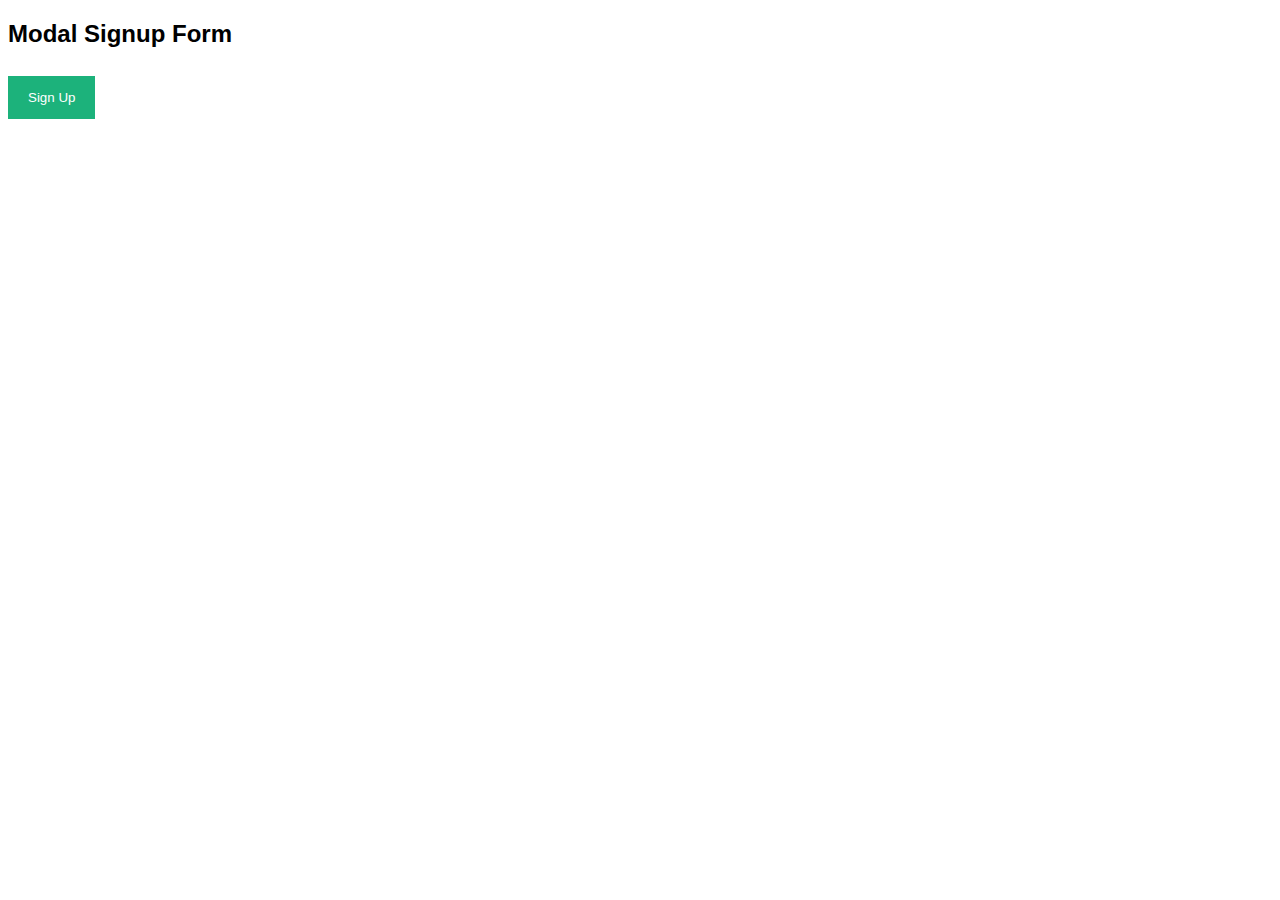
<file: signup.html>
<!DOCTYPE html>
<html>
<style>
body {font-family: Arial, Helvetica, sans-serif;}
* {box-sizing: border-box;}

/* Full-width input fields */
input[type=text], input[type=password] {
  width: 100%;
  padding: 15px;
  margin: 5px 0 22px 0;
  display: inline-block;
  border: none;
  background: #f1f1f1;
}

/* Add a background color when the inputs get focus */
input[type=text]:focus, input[type=password]:focus {
  background-color: #ddd;
  outline: none;
}

/* Set a style for all buttons */
button {
  background-color: #04AA6D;
  color: white;
  padding: 14px 20px;
  margin: 8px 0;
  border: none;
  cursor: pointer;
  width: 100%;
  opacity: 0.9;
}

button:hover {
  opacity:1;
}

/* Extra styles for the cancel button */
.cancelbtn {
  padding: 14px 20px;
  background-color: #f44336;
}

/* Float cancel and signup buttons and add an equal width */
.cancelbtn, .signupbtn {
  float: left;
  width: 50%;
}

/* Add padding to container elements */
.container {
  padding: 16px;
}

/* The Modal (background) */
.modal {
  display: none; /* Hidden by default */
  position: fixed; /* Stay in place */
  z-index: 1; /* Sit on top */
  left: 0;
  top: 0;
  width: 100%; /* Full width */
  height: 100%; /* Full height */
  overflow: auto; /* Enable scroll if needed */
  background-color: #474e5d;
  padding-top: 50px;
}

/* Modal Content/Box */
.modal-content {
  background-color: #fefefe;
  margin: 5% auto 15% auto; /* 5% from the top, 15% from the bottom and centered */
  border: 1px solid #888;
  width: 80%; /* Could be more or less, depending on screen size */
}

/* Style the horizontal ruler */
hr {
  border: 1px solid #f1f1f1;
  margin-bottom: 25px;
}
 
/* The Close Button (x) */
.close {
  position: absolute;
  right: 35px;
  top: 15px;
  font-size: 40px;
  font-weight: bold;
  color: #f1f1f1;
}

.close:hover,
.close:focus {
  color: #f44336;
  cursor: pointer;
}

/* Clear floats */
.clearfix::after {
  content: "";
  clear: both;
  display: table;
}

/* Change styles for cancel button and signup button on extra small screens */
@media screen and (max-width: 300px) {
  .cancelbtn, .signupbtn {
     width: 100%;
  }
}
</style>
<body>

<h2>Modal Signup Form</h2>

<button onclick="document.getElementById('id01').style.display='block'" style="width:auto;">Sign Up</button>

<div id="id01" class="modal">
  <span onclick="document.getElementById('id01').style.display='none'" class="close" title="Close Modal">&times;</span>
  <form class="modal-content" action="/action_page.php">
    <div class="container">
      <h1>Sign Up</h1>
      <p>Please fill in this form to create an account.</p>
      <hr>
      <label for="email"><b>Email</b></label>
      <input type="text" placeholder="Enter Email" name="email" required>

      <label for="psw"><b>Password</b></label>
      <input type="password" placeholder="Enter Password" name="psw" required>

      <label for="psw-repeat"><b>Repeat Password</b></label>
      <input type="password" placeholder="Repeat Password" name="psw-repeat" required>
      
      <label>
        <input type="checkbox" checked="checked" name="remember" style="margin-bottom:15px"> Remember me
      </label>

      <p>By creating an account you agree to our <a href="#" style="color:dodgerblue">Terms & Privacy</a>.</p>

      <div class="clearfix">
        <button type="button" onclick="document.getElementById('id01').style.display='none'" class="cancelbtn">Cancel</button>
        <button type="submit" class="signupbtn">Sign Up</button>
      </div>
    </div>
  </form>
</div>

<script>
// Get the modal
var modal = document.getElementById('id01');

// When the user clicks anywhere outside of the modal, close it
window.onclick = function(event) {
  if (event.target == modal) {
    modal.style.display = "none";
  }
}
</script>

</body>
</html>
</file>
<file: style.css>
html{
    font-size: 62.5%;
}
@media(max-width:998px) {
    html{
        font-size:55%;
    }   
}
@media(max-width:768px){
    html{
        font-size: 45%;
    }
}

.navbarclass{
    background-color: #142850;
    padding-left: 10.0rem;
}
.navlogo{
    padding: 0%;
    border-radius:100% ;
    height: 50px;
    width: 50px;
}
.navlogo1{
    padding: 0%;
    border-radius:100% ;
}
.container-fluid{
    padding: 3% 10%;
}
.text{
    padding-left: 1.2rem;
    padding-right: 1.3rem;
    font-size:3.5rem;
}
.imgdiv{
    padding:0%;
}
.abc{
    padding-left: 2.5rem;
    padding-right:2.5rem;
}
.nav-link{
    color: white ;
    font-size:2.5rem;
}
.logintext{
    margin-left: 25rem;
}
.color-me{
    color: white !important;
}
/*First page*/
.bgimg{
    /* position: absolute; */
    height:100%;
    width: 100%;
}
.divtext{
    padding-top: 10%;
    padding-left: 0%;
}
.appname{
    color: red;
    font-size: 5.5rem;
}
.text1{
    font-size: 1.5rem;
    
}
.h1text{
    font-size: 4.5rem;
}

/*Second Page*/
.secondpg{
    /* position: static; */
    background-color: #142850;
    height: 100%;
    width:100%
}
.bgimg2{
position: absolute;
width: 37.5rem;
height: 39.1rem;
left: -11.4rem;
top: 101.7rem;
}
.bgimg3{
position: absolute;
width: 37.5 rem;
height: 39.1rem;
left: 117.6rem;
top: 86.6rem;
}
.heading1{
    padding-top: 2%;
    padding-left:35%;
    width:70%;
}
.sp{
    height:750px;
    width:100%;
}
.bgimg4{
    position:relative;
    width: 15%;
    height: 25%;
}
.text2{
    color: white;
    padding-left: 18%;
    padding-right: 18%;
    text-align: center;
}
.subtext1{
    text-align: center;
    color: white;
    font-size: 3rem;
  
}
.subtext2{
    text-align: center;
    color: white;
    font-size: 3rem;
    width:45%
}
.subsubtext{
    color: white;
}
.test{
    background-color: #142850;
}
.test2{
    text-align: center;
    color:#ECB53C;
    font-size: 2rem;
}
.test3{
    text-align: center;
    color: white;
    font-size: 1.5rem;
}
.boxtest{
    padding-top: 2%;
    padding-left: 15%;
    padding-bottom: 10%;
}
.edulink{
    color: #ECB53C;
    font-size: 3.5rem;
    padding-top: 2%;
    padding-left: 30%;
}
/*****Third Page*****/
.thirdpage{
    background-color: #F2EFEF;
}
.test3q{
    background-color: #F2EFEF;
}
.test3a{
    text-align: center;
    color:black;
    font-size: 3rem;
}
.test3b{
    text-align: center;
    color: black;
    font-size: 1.5rem;
}
.textp3{
    text-align: center;
    color: black;
    font-size: 2rem;
    padding-left: 25%;
    padding-right: 25%;
}
.finlink{
    color: #142850;
    font-size: 3.5rem;
    /* padding-top: 5%; */
    padding-left: 31%;
}
.heading2{
    padding-top: 2%;
    padding-left:40%;
    width:70%;
}
.i1{
    position: absolute;
width: 375px;
height: 391px;
left: 1359px;
top: 1692px;
}
.i2{
    position: absolute;
width: 375px;
height: 391px;
left: 73px;
top: 1496px;
}
.i3{
    position: absolute;
width: 375px;
height: 391px;
left: -217px;
top: 2012px;
}
/****Fourth Page*****/
.fourthpage{
    /* position: static; */
    background-color: #142850;
    height: 100%;
    width:100%
}
.bgimg2{
position: absolute;
width: 37.5rem;
height: 39.1rem;
left: -11.4rem;
top: 101.7rem;
}
.bgimg3{
position: absolute;
width: 37.5 rem;
height: 39.1rem;
left: 117.6rem;
top: 86.6rem;
}
.heading1{
    padding-top: 2%;
    padding-left:35%;
    width:70%;
}
.test4q{
    background-color: #142850;
}
.test4a{
    text-align: center;
    color:white;
    font-size: 3rem;
}
.test4b{
    text-align: center;
    color: white;
    font-size: 1.5rem;
}
.textp4{
    text-align: center;
    color: white;
    font-size: 2rem;
    padding-left: 25%;
    padding-right: 25%;
}
.boxtest4{
    padding-top: 2%;
    padding-left: 7%;
    padding-bottom: 10%;
}
.travlink{
    color: #ECB53C;
    font-size: 3.5rem;
    padding-top: 2%;
    padding-left: 38%;
}
/****fifth page*****/
.fifthpage{
    background-color: #F2EFEF;
}
.heading5{
    padding-top: 2%;
    padding-left:40%;
    width:70%;
}
.boxtest4{
    padding-top: 2%;
    padding-bottom: 10%;
}
.entlink{
    color: #142850;
    font-size: 3.5rem;
    padding-left: 42%;
    padding-top: 10%;
}
@media(max-width:1600px) {
    
}
@media(max-width:768px){
    .abc1,.abc2,.abc3,.abc4,.abc5,.abc6{
        padding-left: 20%;
        margin-bottom: 2.3%;
    }
    .abc5,.abc6{
        padding-left: 28%;
    }
    .abc8{
        padding-left: 38%;
        margin-bottom: 2.3%;
    }
    .edulin,.finlink,.travlink{
        padding-left: 26%;
    }
    .travlink{
        padding-left:35% ;
    }
}
</file>
<file: style2.css>
.edupg{
    background-color: #142850;
    align-items: center;
}
body{
    text-align: center;
}
html{
    font-size: 62.5%;
}
@media(max-width:998px) {
    html{
        font-size:55%;
    }   
}
@media(max-width:768px){
    html{
        font-size: 45%;
    }
}

.navbarclass{
    background-color: #142850;
    padding-left: 10.0rem;
}
.navlogo{
    padding: 0%;
    border-radius:100% ;
    height: 50px;
    width: 50px;
}
.navlogo1{
    padding: 0%;
    border-radius:100% ;
}
.nav-link{
    color: white ;
    font-size:2.5rem;
}
.logintext{
    margin-left: 25rem;
}
.color-me{
    color: white !important;
}
.container-fluid{
    padding: 3% 10%;
}
.text{
    padding-left: 1.3rem;
    padding-right: 1.5rem;
    font-size:3.5rem;
}
.imgdiv{
    padding:0%;
}
.abc{
    padding-left: 2.5rem;
    padding-right:2.5rem;
}

.xyz{
    padding-left: 12%;
    padding-top: 5%;
    padding-bottom: 1%;
}
.texth1{
    padding-top: 2%;
    color:white !important;
    font-size: 3.5rem;;
}
.ab{
    padding: 5%;
}
.c{
    padding-top: 22%;
}
.d{
    padding-top: 24%;
}
.btncl{
    font-size: 2.5rem;
}
</file>
<file: style3.css>
html{
    font-size: 62.5%;
}
@media(max-width:998px) {
    html{
        font-size:55%;
    }   
}
@media(max-width:768px){
    html{
        font-size: 45%;
    }
}

.navbarclass{
    background-color: #142850;
    padding-left: 10.0rem;
}
.navlogo{
    padding: 0%;
    border-radius:100% ;
    height: 50px;
    width: 50px;
}
.navlogo1{
    padding: 0%;
    border-radius:100% ;
}
.nav-link{
    color: white ;
    font-size:2.5rem;
}
.logintext{
    margin-left: 25rem;
}
.color-me{
    color: white !important;
}
.container-fluid{
    padding: 3% 10%;
}
.text{
    padding-left: 1.5rem;
    padding-right: 1.5rem;
    font-size:3.5rem;
}
.abc{
    padding-left: 2.5rem;
    padding-right:2.5rem;
}
.imgdiv{
    padding:0%;
}
.texta{
    color: white;
    font-size: 4.5rem;
    padding-top: 2%;
    text-align: center;
}
.c1{
    background-color:yellow;
    height: 600px;
    width:400px;
    padding-left: 50%;
}
.pg{
    background-color: #142850;
    height: 100%;
    width: 100%;
}
.f1{
    margin-left: 12%;
}
.next{
    padding-left: 60%;
    padding-top: 5%;
    color: #ECB53C;
    font-size: 5rem;
}
/* .whilebox{
    background-color:yellow;
    height: 600px;
    width:400px;
    padding-left: 20%;
} */
</file>
<file: style4.css>
html{
    font-size: 62.5%;
}
@media(max-width:998px) {
    html{
        font-size:55%;
    }   
}
@media(max-width:768px){
    html{
        font-size: 45%;
    }
}

.navbarclass{
    background-color: #142850;
    padding-left: 10.0rem;
}
.navlogo{
    padding: 0%;
    border-radius:100% ;
    height: 50px;
    width: 50px;
}
.navlogo1{
    padding: 0%;
    border-radius:100% ;
}
.nav-link{
    color: white ;
    font-size:2.5rem;
}
.logintext{
    margin-left: 25rem;
}
.color-me{
    color: white !important;
}
.container-fluid{
    padding: 3% 10%;
}
.text{
    padding-left: 1.5rem;
    padding-right: 1.5rem;
    font-size:3.5rem;
}
.abc{
    padding-left: 2.5rem;
    padding-right:2.5rem;
}
.imgdiv{
    padding:0%;
}
.texta{
    color: white;
    font-size: 4.5rem;
    padding-top: 2%;
    text-align: center;
}
.textb{
    color: white;
    font-size: 2.5rem;
    padding-top: 2%;
    padding-left: 2%;
}
.pg{
    background-color: #142850;
    height: 100%;
    width: 100%;
}

/***other part***/
.bar{
    color: black;
    font-size: 2rem;
}
table {
    font-family: arial, sans-serif;
    border-collapse: collapse;
    width: 70%;
    margin-left: 10%;
  }
  
  td, th {
    border: 1px solid #dddddd;
    text-align: left;
    padding: 8px;
  }
  
  tr:nth-child(even) {
    background-color: #ABEBFF;
  }
</file>
<file: style5.css>
.edupg{
    background-color: #142850;
    align-items: center;
}
body{
    text-align: center;
}
html{
    font-size: 62.5%;
}
@media(max-width:998px) {
    html{
        font-size:55%;
    }   
}
@media(max-width:768px){
    html{
        font-size: 45%;
    }
}

.navbarclass{
    background-color: #142850;
    padding-left: 10.0rem;
}
.navlogo{
    padding: 0%;
    border-radius:100% ;
    height: 50px;
    width: 50px;
}
.navlogo1{
    padding: 0%;
    border-radius:100% ;
}
.nav-link{
    color: white ;
    font-size:2.5rem;
}
.logintext{
    margin-left: 25rem;
}
.color-me{
    color: white !important;
}
.container-fluid{
    padding: 3% 10%;
}
.text{
    padding-left: 1.3rem;
    padding-right: 1.5rem;
    font-size:3.5rem;
}
.imgdiv{
    padding:0%;
}
.abc{
    padding-left: 2.5rem;
    padding-right:2.5rem;
}

.xyz{
    padding-left: 12%;
    padding-top: 5%;
    padding-bottom: 1%;
}
.texth1{
    padding-top: 2%;
    color:white !important;
    font-size: 3.5rem;;
}
.ab{
    padding: 5%;
}
.c{
    padding-top: 22%;
}
.d{
    padding-top: 24%;
}
.btncl{
    font-size: 2.5rem;
}
</file>
<file: style6.css>
body {
    background-color: #344a72;
    font-family: "Roboto", sans-serif;
  }
  
  .signup-box {
    width: 360px;
    height: 620px;
    margin: auto;
    background-color: white;
    border-radius: 3px;
  }
  
  .login-box {
    width: 360px;
    height: 280px;
    margin: auto;
    border-radius: 3px;
    background-color: white;
  }
  
  h1 {
    text-align: center;
    padding-top: 15px;
  }
  
  h4 {
    text-align: center;
  }
  
  form {
    width: 300px;
    margin-left: 20px;
  }
  
  form label {
    display: flex;
    margin-top: 20px;
    font-size: 18px;
  }
  
  form input {
    width: 100%;
    padding: 7px;
    border: none;
    border: 1px solid gray;
    border-radius: 6px;
    outline: none;
  }
  input[type="button"] {
    width: 320px;
    height: 35px;
    margin-top: 20px;
    border: none;
    background-color: #49c1a2;
    color: white;
    font-size: 18px;
  }
  p {
    text-align: center;
    padding-top: 20px;
    font-size: 15px;
  }
  .para-2 {
    text-align: center;
    color: white;
    font-size: 15px;
    margin-top: -10px;
  }
  .para-2 a {
    color: #49c1a2;
  }
</file>
